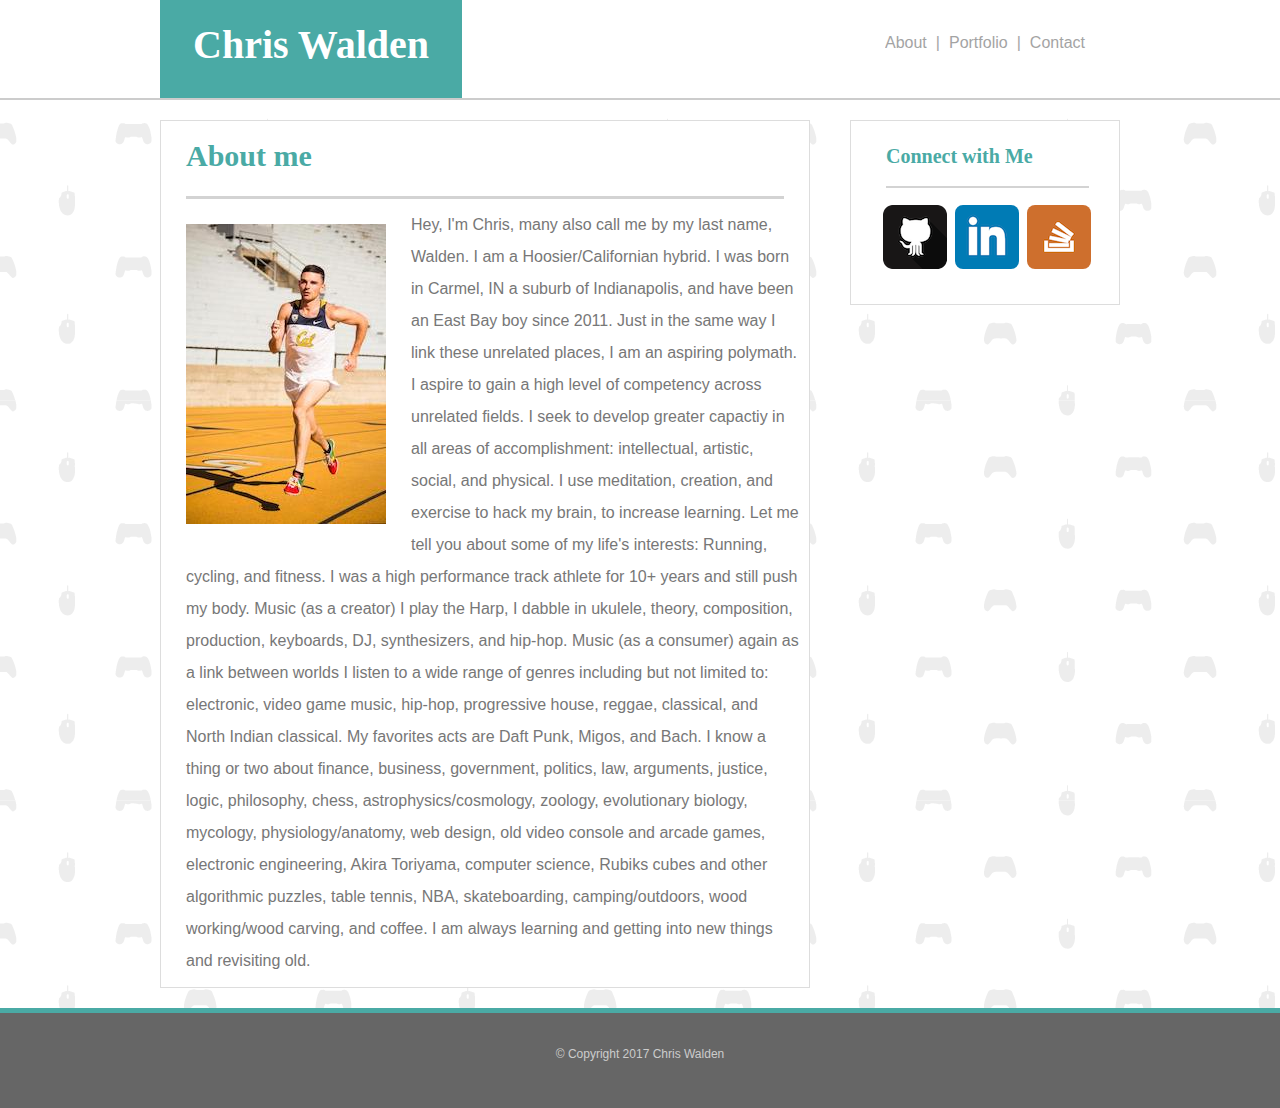
<file: index.html>
<!--HW2Rindex -->

<!DOCTYPE html>
<html>

<head>
  <title>Chris Walden Portfolio</title>
  <meta charset="UTF-8">
  <meta name="viewport" content="width=device-width, initial-scale=1">
  <link rel="stylesheet" type="text/css" href="assets/css/reset.css">
  <!-- <link rel="stylesheet" type="text/css" href="assets/css/style.css"> -->
  <link rel="stylesheet" type="text/css" href="assets/css/bugaloo.css">
</head>

<body>

  <div class="footerWrap">

    <header>    
      <div id="headflex">

        <div>
          <h1>Chris Walden</h1>
        </div>

        <div id="headList">

          <div class="navitem"> <a href="index.html"> About </a> </div>

          <div class="navitem"> | </div>

          <div class="navitem"> <a href="portfolio.html"> Portfolio </a> </div>

          <div class="navitem"> | </div>

          <div class="navitem"> <a href="contact.html"> Contact </a> </div>

        </div> <!-- headList -->
        
      </div> <!-- head flex -->

    </header>

    <div id="mainZone">

      <div> 

        <section id="content">

          <div> <h2>
            About me
          </h2> </div>

          <img src="assets/images/picypic.jpg" id="profilepic" alt="profilepic">

          <div id="contentP"> <p >
             Hey, I'm Chris, many also call me by my last name, Walden. I am a Hoosier/Californian hybrid. I was born in Carmel, IN a suburb of Indianapolis, and have been an East Bay boy since 2011. Just in the same way I link these unrelated places, I am an aspiring polymath. I aspire to gain a high level of competency across unrelated fields. I seek to develop greater capactiy in all areas of accomplishment: intellectual, artistic, social, and physical. I use meditation, creation, and exercise to hack my brain, to increase learning. Let me tell you about some of my life's interests: Running, cycling, and fitness. I was a high performance track athlete for 10+ years and still push my body. Music (as a creator) I play the Harp, I dabble in ukulele, theory, composition, production, keyboards, DJ, synthesizers, and hip-hop. Music (as a consumer) again as a link between worlds I listen to a wide range of genres including but not limited to: electronic, video game music, hip-hop, progressive house, reggae, classical, and North Indian classical. My favorites acts are Daft Punk, Migos, and Bach. I know a thing or two about finance, business, government, politics, law, arguments, justice, logic, philosophy, chess, astrophysics/cosmology, zoology, evolutionary biology, mycology, physiology/anatomy, web design, old video console and arcade games, electronic engineering, Akira Toriyama, computer science, Rubiks cubes and other algorithmic puzzles, table tennis, NBA, skateboarding, camping/outdoors, wood working/wood carving, and coffee. I am always learning and getting into new things and revisiting old.
          </p> </div>

        </section>

      </div> <!--/ cell content section -->

      <div class="cell">

        <section id="sidebar">

          <h3>
            Connect with Me
          </h3>

          <ul id="iconList">

            <li> 
              <a href="https://github.com/Waldenism"> <img src="assets/images/if_github2_252065.png"> </a>
            </li>

            <li> 
              <a href="https://www.linkedin.com/in/waldenism/"> 
                <img src="assets/images/if_square-linkedin_317725.png"> 
              </a> 
            </li>
            
            <li> 
              <a href="https://stackoverflow.com/users/8128375/c-walden?tab=profile">
                <img src="assets/images/if_stackoverflow-square-social-media_764927.png"> 
              </a> 
            </li>

          </ul>

        </section> <!-- /sidebar -->

      </div>  <!-- / cell side bar section -->

    </div> <!-- /mainZone -->

  </div> <!-- /footerWrap -->

  <footer class="site-footer">
  	
		<p id="copyright"> 
      &copy; Copyright 2017 Chris Walden
    </p>

  </footer >

</body>

</html>
</file>
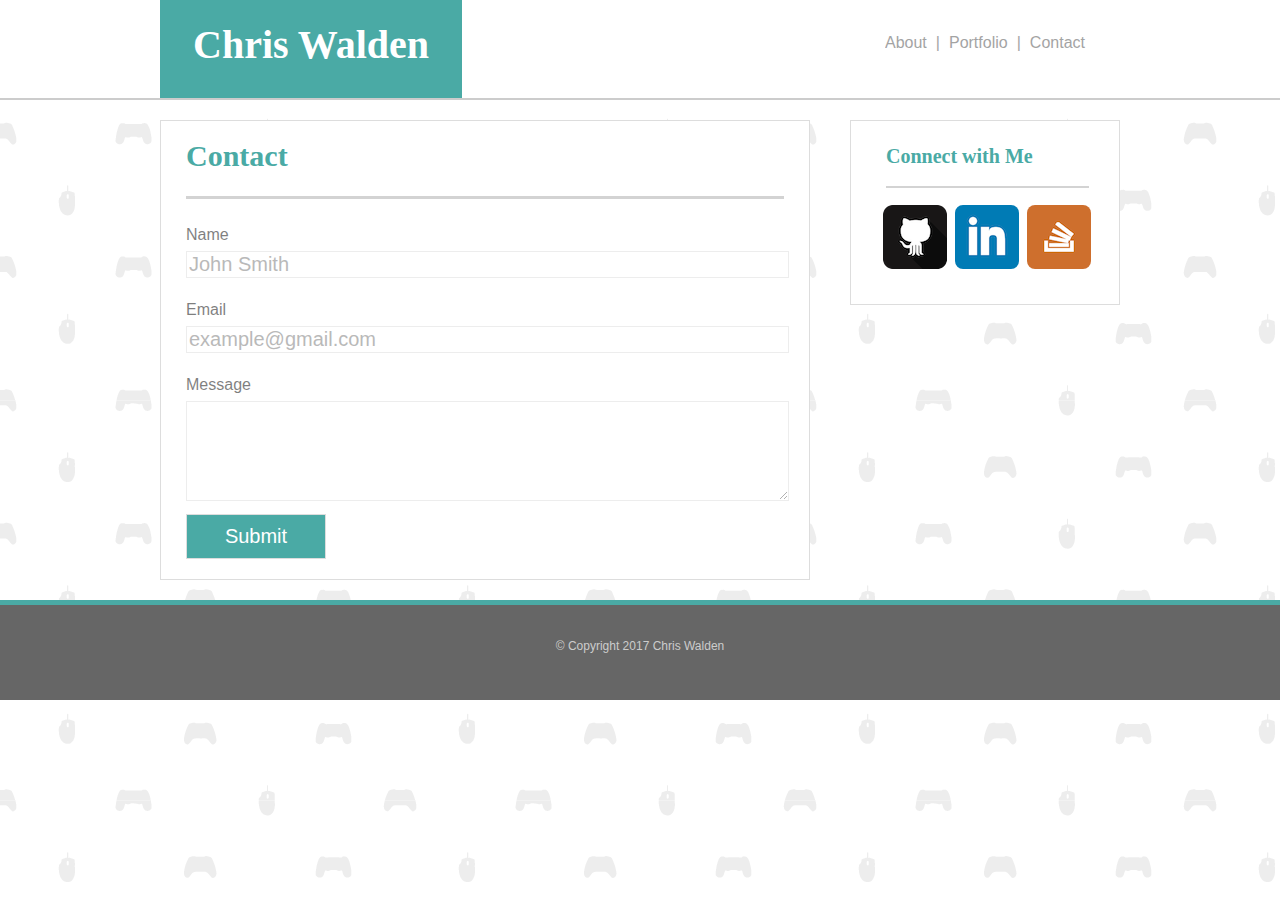
<file: contact.html>
<!--HW2Rcontact -->

<!DOCTYPE html>
<html>

<head>
  <title>Chris Walden Portfolio</title>
  <meta charset="UTF-8">
  <meta name="viewport" content="width=device-width, initial-scale=1">
  <link rel="stylesheet" type="text/css" href="assets/css/reset.css">
  <!--   <link rel="stylesheet" type="text/css" href="assets/css/style.css">-->
  <link rel="stylesheet" type="text/css" href="assets/css/bugaloo.css">
</head>

<body>

  <div class="footerWrap">

    <header>

      <div id="headflex">

        <div>
          <h1>Chris Walden</h1>
        </div>

        <div id="headList">

          <div class="navitem"> <a href="index.html"> About </a> </div>

          <div class="navitem"> | </div>

          <div class="navitem"> <a href="portfolio.html"> Portfolio </a> </div>

          <div class="navitem"> | </div>

          <div class="navitem"> <a href="contact.html"> Contact </a> </div>

        </div> <!-- headList -->

      </div> <!-- head flex -->

    </header>

    <div id="mainZone">

          <section id="content">

            <h2>
              Contact
            </h2>

            <div id="contactform">
              <form>
                <div id="opac">

                  <label> Name </label>
                  <br>
                  <input type="text" name="name" placeholder="John Smith">
                  <br>
                  <br>

                  <label> Email </label>
                  <br>
                  <input type="email" name="email" placeholder="example@gmail.com">
                  <br>
                  <br>

                  <label> Message </label>
                  <br>
                  <textarea name="message"></textarea>
                  <br>
                </div> <!-- /opac div -->

                <input type="submit" name="Submit" value="Submit">

              </form>
            </div>

          </section>

        <div>

          <section id="sidebar">

            <h3>
              Connect with Me
            </h3>

            <ul id="iconList">
              <li> <a href="https://github.com/Waldenism"> <img src="assets/images/if_github2_252065.png"> </a></li>
              <li> <a href="https://www.linkedin.com/in/waldenism/"> <img src="assets/images/if_square-linkedin_317725.png"> </a> </li>
              <li> <a href="https://stackoverflow.com/users/8128375/c-walden?tab=profile"> <img src="assets/images/if_stackoverflow-square-social-media_764927.png"> </a> </li>
            </ul>

          </section> <!-- /sidebar -->

        </div> <!-- /table cell side bar sectionv-->

    </div> <!-- /mainZone -->

  </div> <!-- /footerWrap -->

  <footer class="site-footer">
    
    <p id="copyright"> 
      &copy; Copyright 2017 Chris Walden
    </p>

  </footer >

</body>

</html>
</file>
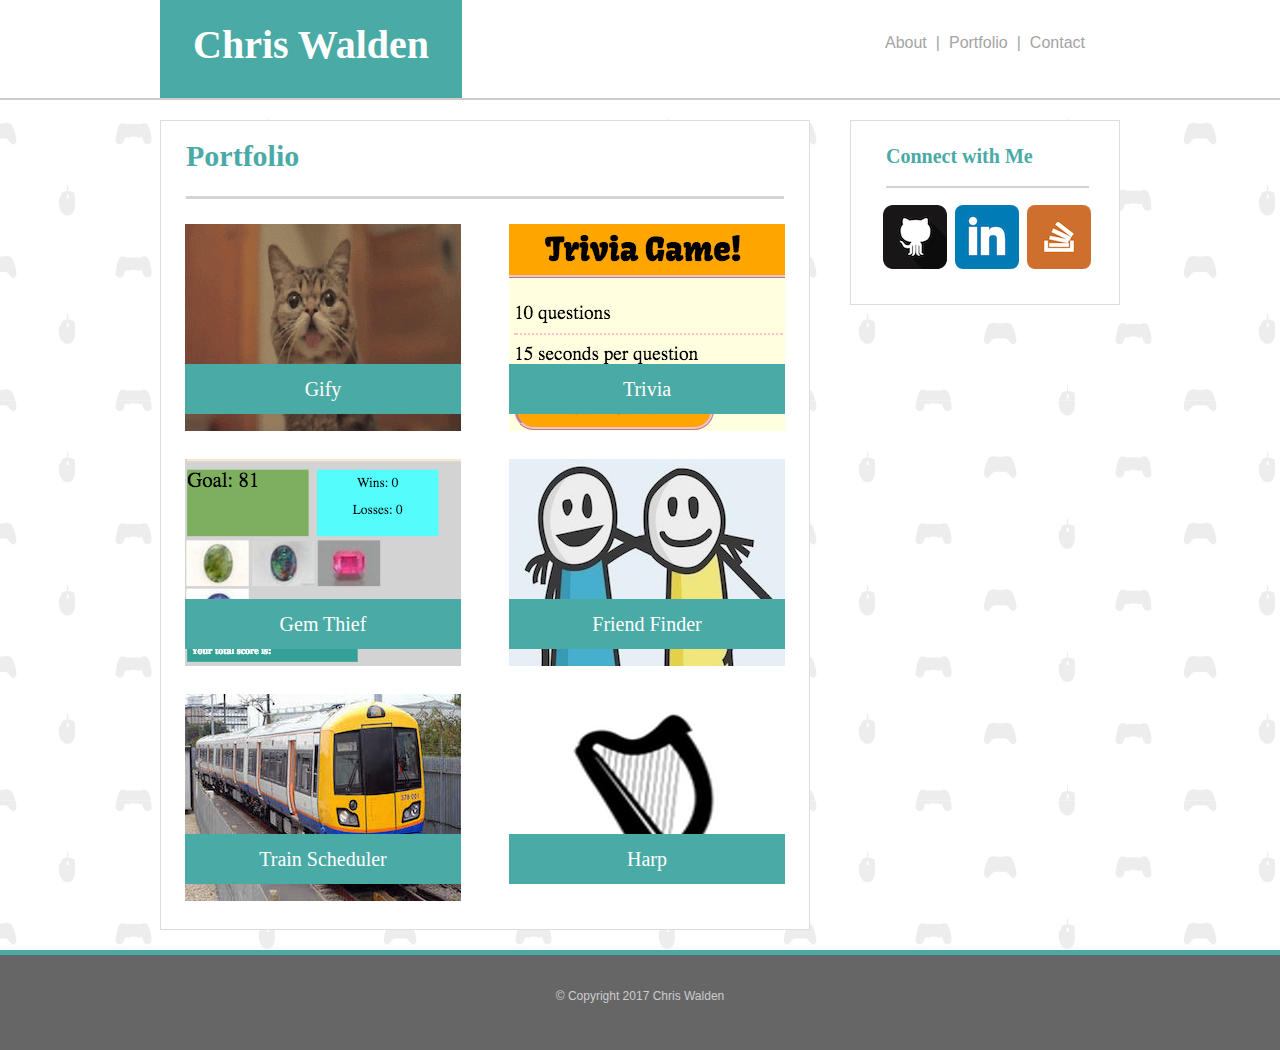
<file: portfolio.html>
<!--HW2Rportfolio -->

<!DOCTYPE html>
<html>

<head>
  <title>Chris Walden Portfolio</title>
  <meta charset="UTF-8">
  <meta name="viewport" content="width=device-width, initial-scale=1">
  <link rel="stylesheet" type="text/css" href="assets/css/reset.css">
  <!-- <link rel="stylesheet" type="text/css" href="assets/css/style.css"> -->
  <link rel="stylesheet" type="text/css" href="assets/css/bugaloo.css">
</head>

<body>

  <div class="footerWrap">

    <header>

      <div id="headflex">

        <div>
          <h1>Chris Walden</h1>
        </div>

        <div id="headList">

          <div class="navitem"> <a href="index.html"> About </a> </div>

          <div class="navitem"> | </div>

          <div class="navitem"> <a href="portfolio.html"> Portfolio </a> </div>

          <div class="navitem"> | </div>

          <div class="navitem"> <a href="contact.html"> Contact </a> </div>

        </div> <!-- headList -->
      </div> <!-- head flex -->
    </header>

    <div id="mainZone">


        <section id="content">

          <div> <h2>
            Portfolio
          </h2> </div>

          <div id="portfoliostuff">

            <!-- Row 1 -->
            <div class="portfolioRow">
              <a href="https://waldenism.github.io/Gify/">
                <div class="portfolioImage">
                  <img src="assets/images/lilBub2.gif">
                  <div class="portHead"> Gify </div>
                </div>
              </a>
              
              <a href="https://waldenism.github.io/TriviaGame/">
                <div class="portfolioImage">
                  <img src="assets/images/triviaGame.png">
                  <div class="portHead"> Trivia </div>
                </div>
              </a>

            </div> <!-- /Row 1 -->


            <!-- Row 2 -->
            <div class="portfolioRow"> 

              <a href="https://waldenism.github.io/GemThief/">
                <div class="portfolioImage">
                  <img src="assets/images/GemThief.png">
                  <div class="portHead"> Gem Thief </div>
                </div>
              </a>

              <a href="https://walden-friend-finder.herokuapp.com/">
                <div class="portfolioImage">
                  <img src="assets/images/friend.jpg">
                  <div class="portHead"> Friend Finder </div>
                </div>
              </a>

            </div> <!-- /Row 2 -->


            <!-- /Row 3 -->
            <div class="portfolioRow"> 
              
              <a href="https://waldenism.github.io/TrainScheduler/">
                <div class="portfolioImage">
                  <img src="assets/images/train.jpg">
                  <div class="portHead"> Train Scheduler </div>
                </div>
              </a>
              
              <a href="https://publicsta.com/p/chrisplaysharp/3972360108/">
                <div id ="portfolioImage">
                  <img src="assets/images/HarpIcon.png">
                  <div class="portHead"> Harp </div>
                </div>
              </a>

            </div> <!-- /Row 3 -->

          </div> <!-- portfoliostuff -->

        </section> <!-- main content -->


      <div class="cell">
        <section id="sidebar">

          <h3>
            Connect with Me
          </h3>

          <ul id="iconList">
            <li> <a href="https://github.com/Waldenism"> <img src="assets/images/if_github2_252065.png"> </a></li>
            <li> <a href="https://www.linkedin.com/in/waldenism/"> <img src="assets/images/if_square-linkedin_317725.png"> </a> </li>
            <li> <a href="https://stackoverflow.com/users/8128375/c-walden?tab=profile"> <img src="assets/images/if_stackoverflow-square-social-media_764927.png"> </a> </li>
          </ul>

        </section> <!-- /sidebar -->
        
      </div> <!-- /cell side bar section -->

    </div> <!-- /mainZone -->

  </div> <!-- /footerWrap -->

  <footer class="site-footer">
    
    <p id="copyright"> 
      &copy; Copyright 2017 Chris Walden
    </p>

  </footer >

</body>

</html>
</file>
<file: assets/css/style.css>
* { 
  margin: 0;
}
html, body {
  height:100%;
}
body {
    background-image: url('../images/gaming-pattern.png');
}

.footerWrap {
  min-height: 100%;
  margin-bottom: -100px;
}

.footerWrap:after {
  content:"";
  display: block;
}

header{
  border-bottom: solid #ff0000;
  border-bottom-width: 2px;
  border-bottom-color: #cccccc;
  background-color: #ffffff;
  min-width: 960px;
}

h1 {
  width:300px;
  display: inline-block;
  text-align: center;
  font-family: 'Georgia', Times, Times New Roman, serif;
  font-size: 40px;
  font-weight: bold;
  color:white;
  background-color: #4aaaa5;
  margin-left: 100px;
  padding: 25px;
}

#headList{
  width: 300px;
  float: right;
  padding: 35px;
  /*white-space: nowrap;*/
  display: inline;
  margin-right: 50px;
  opacity: .67;
  color:#777777;
  font-family:'Arial', 'Helvetica Neue', Helvetica, sans-serif;
}

#headList li{
  display: inline-block;
  /*color:           #777777;*/
  padding: 5px;
}

a {
    text-decoration: none;
    color:           #777777;  
}

#mainZone {
  width:960px;
  margin-bottom: 20px;
  display: table;
  border-spacing: 30px;
  clear:both;
}

.tableRow{
  display:table-row;
}

.tablecell {
  display:table-cell;
  vertical-align: top;
}

section {
  background-color: #ffffff;
  border:groove 1px #dddddd;
}

#content {
  margin-left: 70px;
  margin-right: 6px;
  width: 650px;
  overflow: hidden;
}

h2 {
  border-bottom: solid;
  border-bottom-width: 3px;
  border-bottom-color: lightgray;
  padding-top: 20px;
  padding-bottom: 25px;
  margin-left: 25px;
  margin-right: 25px;
  color:#4aaaa5;
  font-weight: bold;
  font-size:30px;
  font-family: 'Georgia', Times, Times New Roman, serif;
}

#contentP {
  line-height: 2;
  color: #777777;
  font-family: 'Arial', 'Helvetica Neue', Helvetica, sans-serif;
  padding: 10px;
  margin-left: 15px;
}

#profilepic {
  margin: 25px;
  float: left;
}

#sidebar {
  width:270px;
  padding-bottom: 30px;
}

h3 {
  color:#4aaaa5;
  font-weight: bold;
  margin-top: 10px;
  margin-left: 35px;
  margin-right: 30px;
  font-size:20px;
  font-family: 'Georgia', Times, Times New Roman, serif;
  padding-top:15px;
  padding-bottom: 20px;
  border-bottom: solid;
  border-bottom-width: 2px;
  border-bottom-color: lightgray;
}

#iconList {
  margin-left: 30px;
  display: inline-block;
  padding-top: 15px;
}

#iconList li{
  display: inline-block;
  padding: 3px;
}

#iconList li a img {
  border-radius: 8px;
}

footer {
  height: 100px;
  font-family:'Arial', 'Helvetica Neue', Helvetica, sans-serif;
  background-color: #666666;
  color: #cccccc;
  font-size: 12px;
  border-top: solid #ff0000;
  border-top-width: 5px;
  border-top-color: #4aaaa5;
}

.site-footer, .footerWrap:after {
  height:100px;
}

#copyright {
  text-align: center;
  padding: 35px;
}

#portfoliostuff {
  margin: -20px 30px -5px 30px;
}

.portfolioRow {
  margin-bottom: 50px;
  margin-top: 50px;
  display: flex;
  flex-direction: row;
  justify-content: space-between;
}

.portfolioImage {
  position: relative;
}

.portHead {
  position: absolute;
  top: 140px;
  left: 0px;
  width:276px;
  text-align: center;
  padding-top: 15px;
  padding-bottom: 15px;
  font-family: 'Georgia', Times, Times New Roman, serif;
  font-size: 20px;
  color:white;
  background-color: #4aaaa5;
}

#contactform {
  padding-left:5px;
  margin:20px;
  font-family:'Arial', 'Helvetica Neue', Helvetica, sans-serif;
}

form {
  font-family: 'Arial', 'Helvetica Neue', Helvetica, sans-serif;  
}

#opac {
  opacity: .5;
}

label {
  padding-bottom:10px;
  line-height: 2;
}

input {
  width:597px;
  font-size: 20px;
  border:1px solid #ddd;
}

input[type=submit] {
  background-color: #4aaaa5;
  padding:10px 20px 10px 20px;
  width: 140px;
  text-align: center;
  color:white;
}

textarea{
  width:597px;
  margin-bottom: 10px;
  height: 100px;
  border:1px solid #ddd;
}

@media screen and (max-width: 980px) {

}

@media screen and (max-width: 880px) {
  .tableRow {
    display: table-column;
  }
}

@media screen and (max-width: 640px) {

}
</file>
<file: assets/css/bugaloo.css>
* { 
  margin: 0;
  box-sizing: border-box;
}

body {
    background-image: url('../images/gaming-pattern.png');
}

.footerWrap {
  min-height: 100%;
  margin-bottom: -100px;
}

.footerWrap:after {
  content:"";
  display: block;
}

header{
  margin: 0 auto;
  border-bottom: solid #cccccc 2px;
  background-color: #ffffff;
  height: 100px;
  width: 100%;
}

#headflex {
  width: 960px;
  display: flex;
  flex-direction: row;
  justify-content: space-between;
  margin:0 auto;
}

h1 {
  background-color: #4aaaa5;
  padding: 25px 33px 25px 33px;
  text-align: center;
  font-family: 'Georgia', Times, Times New Roman, serif;
  font-size: 40px;
  font-weight: bold;
  color:white;
  height: 98px;
}

#headList{
  display: flex;
  justify-content: space-between;
  width: 270px;
  padding: 35px;
  font-family:'Arial', 'Helvetica Neue', Helvetica, sans-serif;
  opacity: .67;
  color:#777777;
  white-space: nowrap;
}

#navitem {
  display: inline-block;
  padding: 5px;
}

a {
    text-decoration: none;
    color:           #777777;  
}

#mainZone {
  width:960px;
  min-width: 960px;
  margin:0 auto;

  display:flex;
  flex-direction: row;
  justify-content: space-between;
  
  margin-bottom: 20px;
  clear:both;
}

section {
  background-color: #ffffff;
  border:groove 1px #dddddd;
  margin-top:20px;
}

#content {
  width: 650px;
}

h2 {
  border-bottom: solid;
  border-bottom-width: 3px;
  border-bottom-color: lightgray;
  padding-top: 20px;
  padding-bottom: 25px;
  margin-left: 25px;
  margin-right: 25px;
  color:#4aaaa5;
  font-weight: bold;
  font-size:30px;
  font-family: 'Georgia', Times, Times New Roman, serif;
}

#profilepic {
  margin: 25px;
  float: left;
}

#contentP {
  line-height: 2;
  color: #777777;
  font-family: 'Arial', 'Helvetica Neue', Helvetica, sans-serif;
  padding: 10px;
  margin-left: 15px;
}

#sidebar {
  width:270px;
  padding-bottom: 30px;
}

h3 {
  color:#4aaaa5;
  font-weight: bold;
  margin-top: 10px;
  margin-left: 35px;
  margin-right: 30px;
  font-size:20px;
  font-family: 'Georgia', Times, Times New Roman, serif;
  padding-top:15px;
  padding-bottom: 20px;
  border-bottom: solid;
  border-bottom-width: 2px;
  border-bottom-color: lightgray;
}

#iconList {
  margin-left: 30px;
  display: inline-block;
  padding-top: 15px;
}

#iconList li{
  display: inline-block;
  padding: 2px;
}

#iconList li a img {
  border-radius: 8px;
}

footer {
  height: 100px;
  font-family:'Arial', 'Helvetica Neue', Helvetica, sans-serif;
  background-color: #666666;
  color: #cccccc;
  font-size: 12px;
  border-top: solid #ff0000;
  border-top-width: 5px;
  border-top-color: #4aaaa5;
}

.site-footer, .footerWrap:after {
  height:100px;
}

#copyright {
  text-align: center;
  padding: 35px;
}

/* Portfolio CSS*/

.portfolioRow {
  margin-bottom: 25px;
  margin-top: 25px;
  display: flex;
  flex-direction: row;
  justify-content: space-around;
}

.portfolioImage {
  position: relative;
}
#portfolioImage {
  position:relative;
}

.portHead {
  position: absolute;
  top: 140px;
  left: 0px;
  width:100%;
  text-align: center;
  padding-top: 15px;
  padding-bottom: 15px;
  font-family: 'Georgia', Times, Times New Roman, serif;
  font-size: 20px;
  color:white;
  background-color: #4aaaa5;
}

 /* Contact pace CSS */
#contactform {
  padding-left:5px;
  margin:20px;
  font-family:'Arial', 'Helvetica Neue', Helvetica, sans-serif;
}

form {
  font-family: 'Arial', 'Helvetica Neue', Helvetica, sans-serif;  
}

#opac {
  opacity: .5;
}

label {
  padding-bottom:10px;
  line-height: 2;
}

input {
  width:100%;
  font-size: 20px;
  border:1px solid #ddd;
}

input[type=submit] {
  background-color: #4aaaa5;
  padding:10px 20px 10px 20px;
  width: 140px;
  text-align: center;
  color:white;
}

textarea{
  width:100%;
  margin-bottom: 10px;
  height: 100px;
  border:1px solid #ddd;
}

/* Media Queries */

@media screen and (max-width: 980px) {

  header{
    margin: 0 auto;
    height: 100px;
  }

  #headflex {
    width:75%;
    min-width: 768px;
    margin:0 auto;
    display: flex;
    flex-direction: row;
    justify-content: space-between;
    clear:both;
    overflow: hidden;
  }

  #mainZone {
    width: 75%;
    min-width: 768px;
    margin:0 auto;
    display:flex;
    flex-direction: row;
    justify-content: space-between;
    margin-bottom: 20px;
    clear:both;
  }

  #profilepic {
    float: none;
    display: block;
    margin: 0 auto;
    margin-top: 20px;
    clear:both;
  }

  #content {
    width: 100%;
  }

  #sidebar {
    width:270px;
    margin-left: 30px;
    padding-bottom: 30px;
  }

  #portfoliostuff {
    margin: 0 auto;
    align-items: center;
  }

  .portfolioRow {
    display: flex;
    flex-direction: column;
    justify-content: space-between;
    margin:0 auto;
    align-items: center;
  }

  .portfolioImage {
    display:flex;
    justify-content: center;
    align-items: center;
    padding: 10px;
    width:100%;
    position: relative;
  }
  #portfolioImage {
    display: none;
  }

  .portHead {
    position: absolute;
    top: 140px;
    left: 95px;
    width: 276px;
    text-align: center;
    padding-top: 15px;
    padding-bottom: 15px;
    font-family: 'Georgia', Times, Times New Roman, serif;
    font-size: 20px;
    color:white;
    background-color: #4aaaa5;
  }

} /* /980 query */

@media screen and (max-width: 768px) {
  
  header{
    width: 100%;
    min-width: 640px;
    margin: 0 auto;
    height: 100px;
  }

  #headflex {
    min-width: 640px;
    margin:0 auto;
    display: flex;
    flex-direction: row;
  }

  #mainZone {
    width: 75%;
    min-width: 640px;
    margin:0 auto;
    display:flex;
    flex-direction: column;
    justify-content: space-between;  
    margin-bottom: 20px;
    clear:both;
  }

   #profilepic {
    margin:20px;
    float: left;
  }

  #content {
    width: 100%;
    margin: 0 auto;
    margin-top: 20px;
  }

  #sidebar {
    width:100%;
    margin:0 auto;
    margin-top: 20px;
    padding-bottom: 30px;
  }

  .portfolioRow {
    margin-bottom: 25px;
    margin-top: 25px;
    display: flex;
    flex-direction: row;
    justify-content: space-around;
  }

  .portfolioImage {
    position: relative;
  }
  #portfolioImage {
    display:flex;
    justify-content: center;
    align-items: center;
    padding: 10px;
    width:100%;
    position: relative;  }

  .portHead {
    position: absolute;
    top: 140px;
    left: 21px;
    width:276px;
    text-align: center;
    padding-top: 15px;
    padding-bottom: 15px;
    font-family: 'Georgia', Times, Times New Roman, serif;
    font-size: 20px;
    color:white;
    background-color: #4aaaa5;
  }

} /* close Media Query 768 */

@media screen and (max-width: 640px) {
  header{
    margin: 0 auto;
    width:100%;
    min-width: 0px;
    height: 163px;
  }

  h1 {
    font-size: 30px;
  }

  #headflex {
    width:100%;
    min-width: 0px;
    margin:0 auto;
    display: flex;
    flex-direction: column;
    justify-content: center;
  }

  #headList {
    width:80%;
    margin:0 auto;
    padding:22px;
  }

  #nav {
    display: flex;
    justify-content: space-around;
  }

  #mainZone {
    width: 95%;
    min-width: 0px;
    margin:5px auto;
    display:flex;
    flex-direction: column;
    justify-content: flex-start;
    margin-bottom: 20px;
  }

  #profilepic {
    float:none;
    margin:0 auto;
    margin-top:20px;
  }

  #content {
    width: 95%;
    min-width: 0px;
    margin:0 auto;
    margin-top: 20px;
  }

  #sidebar {
    width: 95%;
    min-width: 0px;
    margin:0 auto;
    margin-top: 20px;
    padding-bottom: 30px;
  }

  #portfoliostuff {
    margin: 0 auto;
    align-items: center;
  }

  .portfolioRow {
    display: flex;
    flex-direction: column;
    justify-content: space-between;
    margin:0 auto;
    align-items: center;
  }

  .portfolioImage {
    display:flex;
    justify-content: center;
    align-items: center;
    width:276px;
    margin:0 auto;
  }
  #portfolioImage {
    display: none;
  }

  .portHead {
    position: absolute;
    top: 140px;
    left: initial;
    width: 276px;
    margin:0 auto;
    padding: initial;
    
    
    text-align: center;
    padding-top: 15px;
    padding-bottom: 15px;
    font-family: 'Georgia', Times, Times New Roman, serif;
    font-size: 20px;
    color:white;
    background-color: #4aaaa5;
  }

} /*close media query 640 */
</file>
